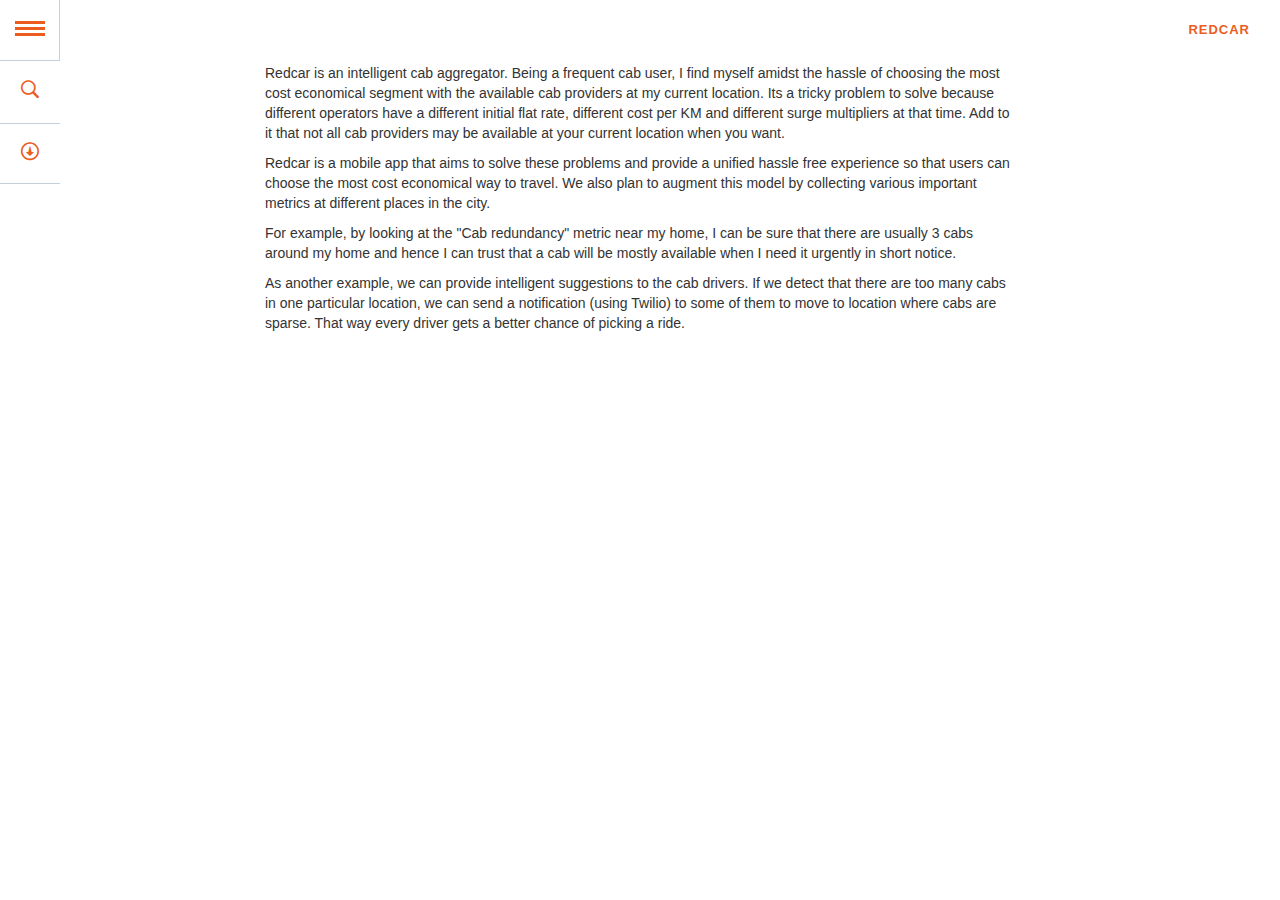
<file: about.html>
<!DOCTYPE html>
<html>

  <head>
    <meta charset="utf-8">
    <meta name="viewport" content="width=device-width, initial-scale=1.0">
    <link rel="stylesheet" type="text/css" href="https://maxcdn.bootstrapcdn.com/bootstrap/3.3.4/css/bootstrap.min.css">
    <link href="styles/style.css" rel="stylesheet">
  </head>

  <body>
    <div class="container">
        <ul id="gn-menu" class="gn-menu-main">
          <li class="gn-trigger">
            <a class="gn-icon gn-icon-menu"><span>Menu</span></a>
            <nav class="gn-menu-wrapper">
              <div class="gn-scroller">
                <ul class="gn-menu">
                  <li class="gn-search-item">
                    <input placeholder="Search" type="search" class="gn-search">
                    <a class="gn-icon gn-icon-search"><span>Search</span></a>
                  </li>
                  <li><a href="about.html" class="gn-icon gn-icon-download">About</a></li>
                </ul>
              </div><!-- /gn-scroller -->
            </nav>
          </li>
          <li><a href="index.html">Redcar</a></li>
        </ul>
    </div>

    <div class="heading-about marginbot-50">
      <div class="container">
      <div class="row">
        <div class="col-lg-8 col-lg-offset-2">
          <div class="section-heading">
            <h2>About</h2>
            <p>Redcar is an intelligent cab aggregator. Being a frequent cab user, I find myself amidst the hassle of choosing the most cost economical segment with the available cab providers at my current location. Its a tricky problem to solve because different operators have a different initial flat rate, different cost per KM and different surge multipliers at that time. Add to it that not all cab providers may be available at your current location when you want.</p>
            <p>Redcar is a mobile app that aims to solve these problems and provide a unified hassle free experience so that users can choose the most cost economical way to travel. We also plan to augment this model by collecting various important metrics at different places in the city.</p>
            <p>For example, by looking at the "Cab redundancy" metric near my home, I can be sure that there are usually 3 cabs around my home and hence I can trust that a cab will be mostly available when I need it urgently in short notice.</p>
            <p>As another example, we can provide intelligent suggestions to the cab drivers. If we detect that there are too many cabs in one particular location, we can send a notification (using Twilio) to some of them to move to location where cabs are sparse. That way every driver gets a better chance of picking a ride.</p>
          </div>
        </div>
      </div>
      </div>
    </div>    

    <script src="https://ajax.googleapis.com/ajax/libs/jquery/2.1.4/jquery.min.js"></script>
    <script src="https://maxcdn.bootstrapcdn.com/bootstrap/3.3.4/js/bootstrap.min.js"></script>
    <script src="scripts/jquery.easing.min.js"></script> 
    <script src="scripts/gnmenu.js"></script>
    <script src="scripts/jquery.scrollTo.js"></script>
    <script src="scripts/classie.js"></script>

    <script>
      new gnMenu( document.getElementById( 'gn-menu' ) );
    </script>
  </body>

</html>
</file>
<file: styles/style.css>
html {
  height: 100%;
}
body {
  height: 100%;
  padding: 0;
  margin: 0;
}
#map-canvas {
  height: 84%;
}
#footer {
    padding-top: 9px;
    height: 16%;
}
.btn-danger {
  background-color: #eb5d1e;
  border-color: #eb5d1e;
}
.input-group-addon {
  color: #eb5d1e;
  font-size: 16px;
  /* font-weight: bold; */
  background-color: #fff;
  border: 1px solid #fff;
}
#cab-result {
    display: none;
    padding-top: 80px;
}
#chart-result {
    display: none;
    width: 100%;
    height: 1000px;
}
#exp-select-group {
    display: none;
}
#cabs-result-table caption {
    padding-left: 8px;
}
.form-control {
  padding: 7px 130px;
  font-size: 18px;
  background-color: #E0CED3;
  height: 42px;
}
/* ============================
--- Menu
============================= */

@font-face {
    font-weight: normal;
    font-style: normal;
    font-family: 'ecoicons';
    src: url("../fonts/ecoicons/ecoicons.eot");
    src: url("../fonts/ecoicons/ecoicons.eot?#iefix") format("embedded-opentype"), url("../fonts/ecoicons/ecoicons.woff") format("woff"), url("../fonts/ecoicons/ecoicons.ttf") format("truetype"), url("../fonts/ecoicons/ecoicons.svg#ecoicons") format("svg");
}

.gn-menu-main,
.gn-menu-main ul {
    margin: 0;
    padding: 0;
    background: #fff;
    color: #eb5d1e;
    list-style: none;
    text-transform: none;
    font-weight: 300;
    font-family: 'Lato', Arial, sans-serif;
    line-height: 60px;
    z-index:150;
}

.gn-menu-main {
    position: fixed;
    top: 0;
    left: 0;
    width: 100%;
    height: 60px;
    font-size: 13px;
}

.gn-menu-main a {
    display: block;
    height: 100%;
    color: #eb5d1e;
    text-decoration: none;
    cursor: pointer;
}

.no-touch .gn-menu-main a:hover,
.no-touch .gn-menu li.gn-search-item:hover,
.no-touch .gn-menu li.gn-search-item:hover a {
    background: #eb5d1e;
    color: white;
}

.gn-menu-main > li {
    display: block;
    float: left;
    height: 100%;
    border-right: 1px solid #c6d0da;
    text-align: center;
}

/* icon-only trigger (menu item) */

.gn-menu-main li.gn-trigger {
    position: relative;
    width: 60px;
    -webkit-touch-callout: none;
    -webkit-user-select: none;
    -khtml-user-select: none;
    -moz-user-select: none;
    -ms-user-select: none;
    user-select: none;
}

.gn-menu-main > li:last-child {
    float: right;
    border-right: none;
}

.gn-menu-main > li > a {
    padding: 0 30px;
    text-transform: uppercase;
    letter-spacing: 1px;
    font-weight: bold;
}

.gn-menu-main:after {
    display: table;
    clear: both;
    content: "";
}

.gn-menu-wrapper {
    position: fixed;
    top: 60px;
    bottom: 0;
    left: 0;
    overflow: hidden;
    width: 60px;
    border-top: 1px solid #c6d0da;
    background: white;
    -webkit-transform: translateX(-60px);
    -moz-transform: translateX(-60px);
    transform: translateX(-60px);
    -webkit-transition: -webkit-transform 0.3s, width 0.3s;
    -moz-transition: -moz-transform 0.3s, width 0.3s;
    transition: transform 0.3s, width 0.3s;
}

.gn-scroller {
    position: absolute;
    overflow-y: scroll;
    width: 370px;
    height: 100%;
}

.gn-menu {
    border-bottom: 1px solid #c6d0da;
    text-align: left;
    font-size: 18px;
}

.gn-menu li:not(:first-child),
.gn-menu li li {
    box-shadow: inset 0 1px #c6d0da
}

.gn-submenu li {
    overflow: hidden;
    height: 0;
    -webkit-transition: height 0.3s;
    -moz-transition: height 0.3s;
    transition: height 0.3s;
}

.gn-submenu li a {
    color: #c1c9d1
}

input.gn-search {
    position: relative;
    z-index: 10;
    padding-left: 60px;
    outline: none;
    border: none;
    background: transparent;
    color: #eb5d1e;
    font-weight: 300;
    font-family: 'Lato', Arial, sans-serif;
    cursor: pointer;
}

input.gn-destination-selection {
    position: relative;
    z-index: 10;
    width: 100%;
    font-size: 18px;
    padding: 10px;
    outline: none;
    border: none;
    background: transparent;
    color: #eb5d1e;
    font-weight: 300;
    font-family: 'Lato', Arial, sans-serif;
    cursor: pointer;
}

input.gn-destination-selection::-webkit-input-placeholder {
   /* text-align: center; */
   padding-left: 27px;
}

/* placeholder */

.gn-search::-webkit-input-placeholder, .gn-destination-selection::-webkit-input-placeholder {
    color: #eb5d1e
}

.gn-search:-moz-placeholder, .gn-destination-selection:-moz-placeholder {
    color: #eb5d1e
}

.gn-search::-moz-placeholder, .gn-destination-selection::-moz-placeholder {
    color: #eb5d1e
}

.gn-search:-ms-input-placeholder, .gn-destination-selection:-ms-input-placeholder {
    color: #eb5d1e
}

/* hide placeholder when active in Chrome */

.gn-search:focus::-webkit-input-placeholder,
.no-touch .gn-menu li.gn-search-item:hover .gn-search:focus::-webkit-input-placeholder,
.gn-destination-selection:focus::-webkit-input-placeholder {
    color: transparent
}

input.gn-search:focus, input.gn-destination-selection:focus {
    cursor: text
}

.no-touch .gn-menu li.gn-search-item:hover input.gn-search {
    color: white
}

/* placeholder */

.no-touch .gn-menu li.gn-search-item:hover .gn-search::-webkit-input-placeholder {
    color: white
}

.no-touch .gn-menu li.gn-search-item:hover .gn-search:-moz-placeholder {
    color: white
}

.no-touch .gn-menu li.gn-search-item:hover .gn-search::-moz-placeholder {
    color: white
}

.no-touch .gn-menu li.gn-search-item:hover .gn-search:-ms-input-placeholder {
    color: white
}

.gn-menu-main a.gn-icon-search {
    position: absolute;
    top: 0;
    left: 0;
    height: 60px;
}

.gn-icon::before {
    display: inline-block;
    width: 60px;
    text-align: center;
    text-transform: none;
    font-weight: normal;
    font-style: normal;
    font-variant: normal;
    font-family: 'ecoicons';
    line-height: 1;
    speak: none;
    -webkit-font-smoothing: antialiased;
}

.gn-icon-help::before {
    content: "\e000"
}

.gn-icon-earth::before {
    content: "\e004"
}

.gn-icon-cog::before {
    content: "\e006"
}

.gn-icon-search::before {
    content: "\e005"
}

.gn-icon-download::before {
    content: "\e007"
}

.gn-icon-photoshop::before {
    content: "\e001"
}

.gn-icon-illustrator::before {
    content: "\e002"
}

.gn-icon-archive::before {
    content: "\e00d"
}

.gn-icon-article::before {
    content: "\e003"
}

.gn-icon-pictures::before {
    content: "\e008"
}

.gn-icon-videos::before {
    content: "\e009"
}

/* if an icon anchor has a span, hide the span */

.gn-icon span {
    width: 0;
    height: 0;
    display: block;
    overflow: hidden;
}

.gn-icon-menu::before {
    margin-left: -15px;
    vertical-align: -2px;
    width: 30px;
    height: 3px;
    background: #eb5d1e;
    box-shadow: 0 3px white, 0 -6px #eb5d1e, 0 -9px white, 0 -12px #eb5d1e;
    content: '';
}

.no-touch .gn-icon-menu:hover::before,
.no-touch .gn-icon-menu.gn-selected:hover::before {
    background: white;
    box-shadow: 0 3px #eb5d1e, 0 -6px white, 0 -9px #eb5d1e, 0 -12px white;
}

.gn-icon-menu.gn-selected::before {
    background: #eb5d1e;
    box-shadow: 0 3px white, 0 -6px #eb5d1e, 0 -9px white, 0 -12px #eb5d1e;
}

/* styles for opening menu */

.gn-menu-wrapper.gn-open-all,
.gn-menu-wrapper.gn-open-part {
    -webkit-transform: translateX(0px);
    -moz-transform: translateX(0px);
    transform: translateX(0px);
}

.gn-menu-wrapper.gn-open-all {
    width: 340px
}

.gn-menu-wrapper.gn-open-all .gn-submenu li {
    height: 60px
}

@media screen and (max-width: 422px) { 
  .gn-menu-wrapper.gn-open-all {
      -webkit-transform: translateX(0px);
      -moz-transform: translateX(0px);
      transform: translateX(0px);
      width: 100%;
  }

  .gn-menu-wrapper.gn-open-all .gn-scroller {
      width: 130%
  }
}
</file>
